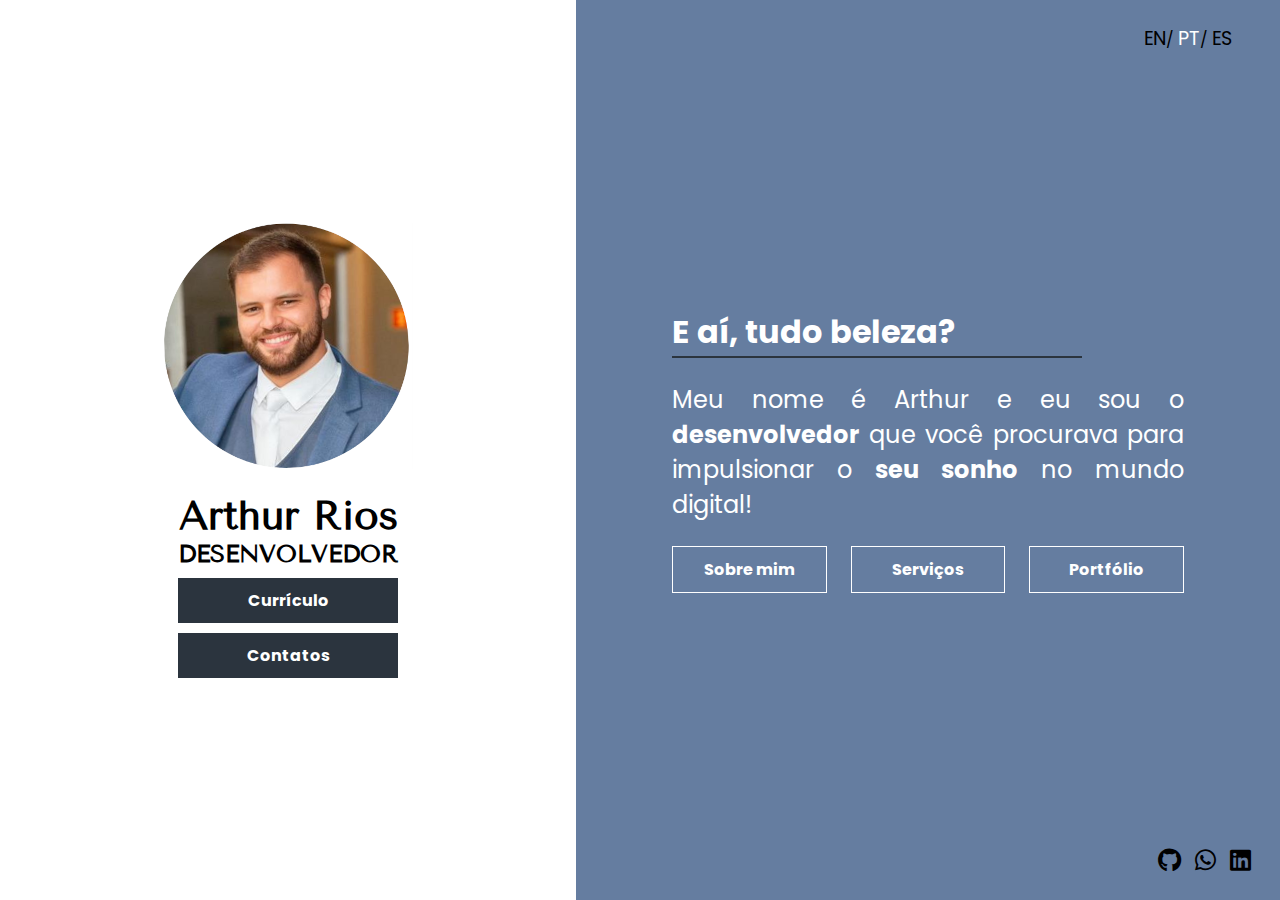
<file: index.html>
<!DOCTYPE html>
<html lang="pt-br">
<head>
    <meta charset="UTF-8">
    <meta name="viewport" content="width=device-width, initial-scale=1.0">
    <title>Arthur Rios</title>
    <link rel="stylesheet" href="css/style.css">
</head>
<body>
    <div class="desktop-design">
    <main class="row">
        <div class="column-personal-info centered">
            <picture>
                <source media="(min-width: 1600px)" srcset="assets/images/profile_img.png">
                <source media="(min-width: 800px)" srcset="assets/images/profile_img_md.png">
                <source media="(min-width: 400px)" srcset="assets/images/profile_img_sm.png">
                <img src="assets/images/profile_img.png" alt="profile_img">
            </picture>
            <div id="column-identify">
            <h1 class="identify name-label">Arthur Rios</h1>
            <h2 class="identify" data-i18n="role"></h2>
            <button class="main-button" data-i18n="resume" id="resume-button"></button>
            <button class="main-button" data-i18n="contacts" id="contacts-button"></button>
            </div>
        </div>
        <iframe name="intern-navigation" src="./home.html" id="intern-navigation"></iframe>
    </main>
</div>

<div class="mobile-design"></div>
</body>
<script type="module" src="js/main.js" defer></script>
<script type="module" src="js/i18n.js" defer></script>
<script type="module" src="js/translation.js" defer></script>
<script type="module" src="js/navigation.js" defer></script>
</html>
</file>
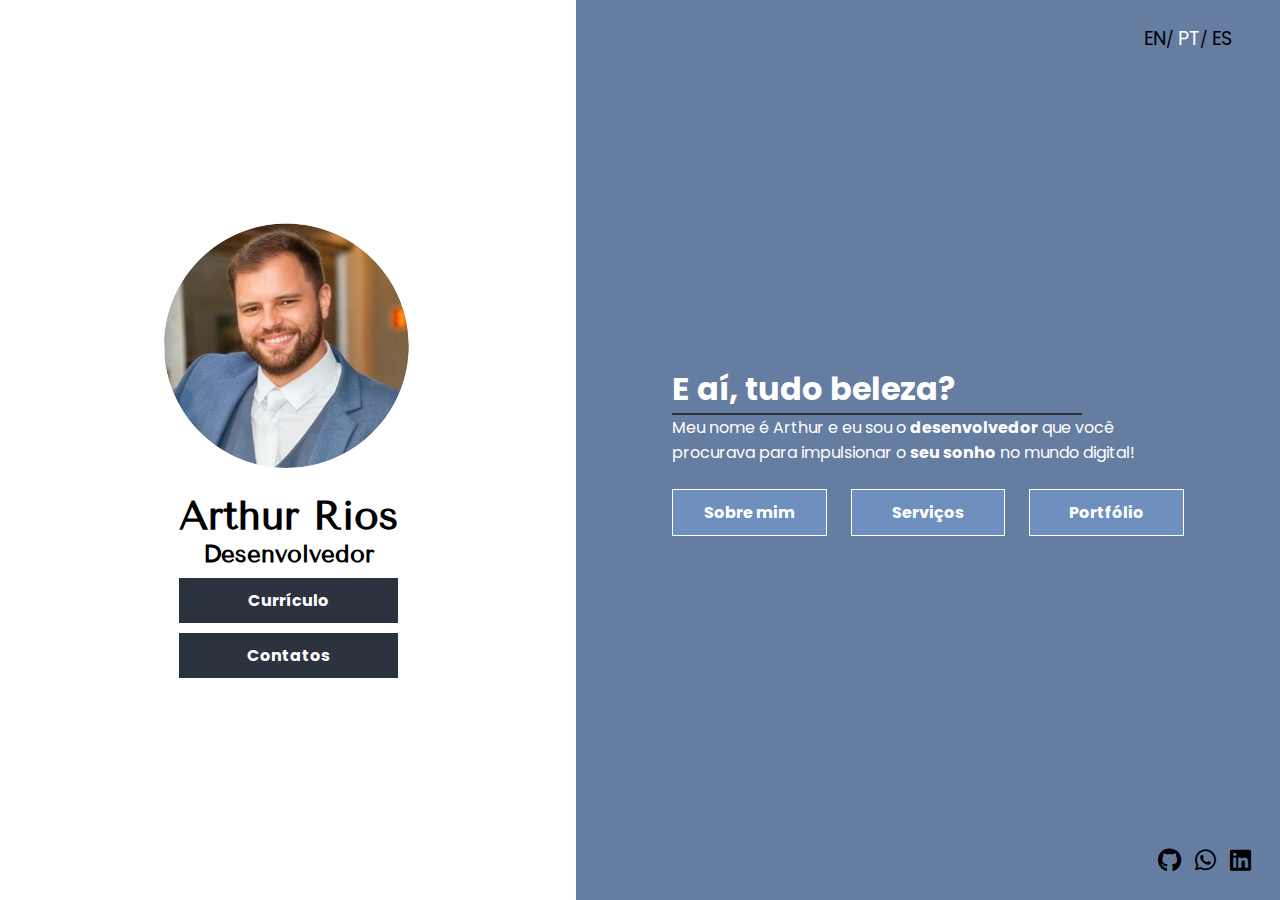
<file: src/index.html>
<!DOCTYPE html>
<html lang="pt-br">
<head>
    <meta charset="UTF-8">
    <meta name="viewport" content="width=device-width, initial-scale=1.0">
    <title>Arthur Rios</title>
    <link rel="stylesheet" href="css/style.css">
    <script type="module" src="js/main.js" defer></script>
    <script type="module" src="js/navigation.js" defer></script>
</head>
<body>
    <div class="desktop-design">
    <main class="row">
        <div class="column-personal-info centered">
            <picture>
                <source media="(min-width: 1600px)" srcset="../assets/profile_img.png">
                <source media="(min-width: 800px)" srcset="../assets/profile_img_md.png">
                <source media="(min-width: 400px)" srcset="../assets/profile_img_sm.png">
                <img src="../assets/profile_img.png" alt="profile_img">
            </picture>
            <div id="column-identify">
            <h1 class="identify name-label">Arthur Rios</h1>
            <h2 class="identify" data-i18n="role"></h2>
            <button class="main-button" data-i18n="resume"></button>
            <button class="main-button" data-i18n="contacts" id="contacts-button"></button>
            </div>
        </div>
        <iframe name="intern-navigation" src="home.html" id="intern-navigation"></iframe>
    </main>
</div>

<div class="mobile-design"></div>
</body>
</html>
</file>
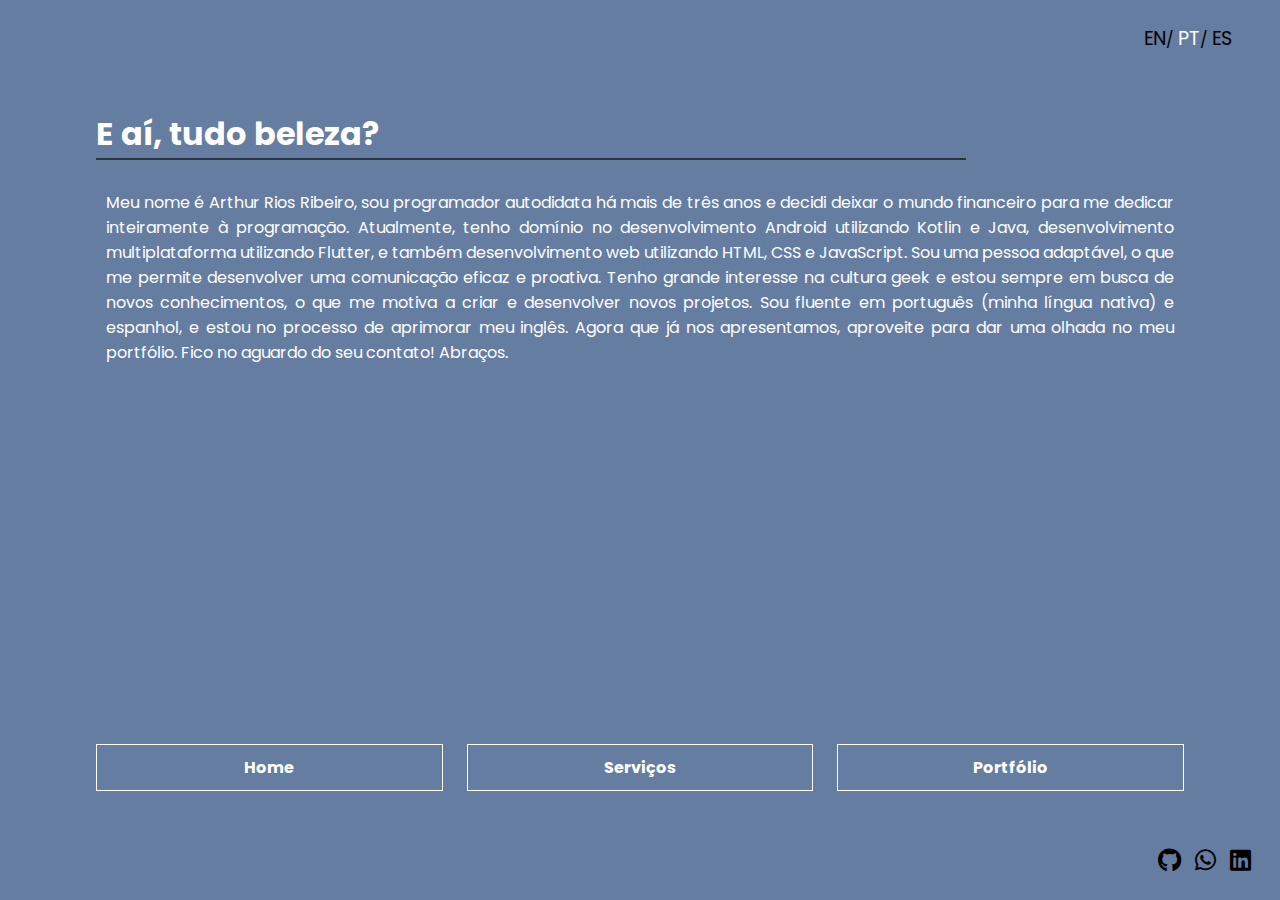
<file: about-me.html>
<!DOCTYPE html>
<html lang="pt-br">

<head>
    <meta charset="UTF-8">
    <meta name="viewport" content="width=device-width, initial-scale=1.0">
    <link rel="stylesheet" href="css/style.css">
    <link rel="stylesheet" href="https://cdnjs.cloudflare.com/ajax/libs/font-awesome/6.0.0/css/all.min.css">
</head>

<body>
    <div class="column page-container">
        <language-switcher></language-switcher>
        <div class="column column-main">
            <h1 data-i18n="greetings"></h1>
            <hr class="divider">
            <section id="scrollable-container">
                <p data-i18n="aboutMeText"></p>
            </section>
            <main-button-grid type="about-me"></main-button-grid>
        </div>
        <contacts-button-row></contacts-button-row>
</body>
<script type="module" src="js/translation.js" defer></script>
<script type="module" src="components/language-switcher.js" defer></script>
<script type="module" src="components/contacts-button-row.js" defer></script>
<script type="module" src="components/main-button-grid.js" defer></script>

</html>
</file>
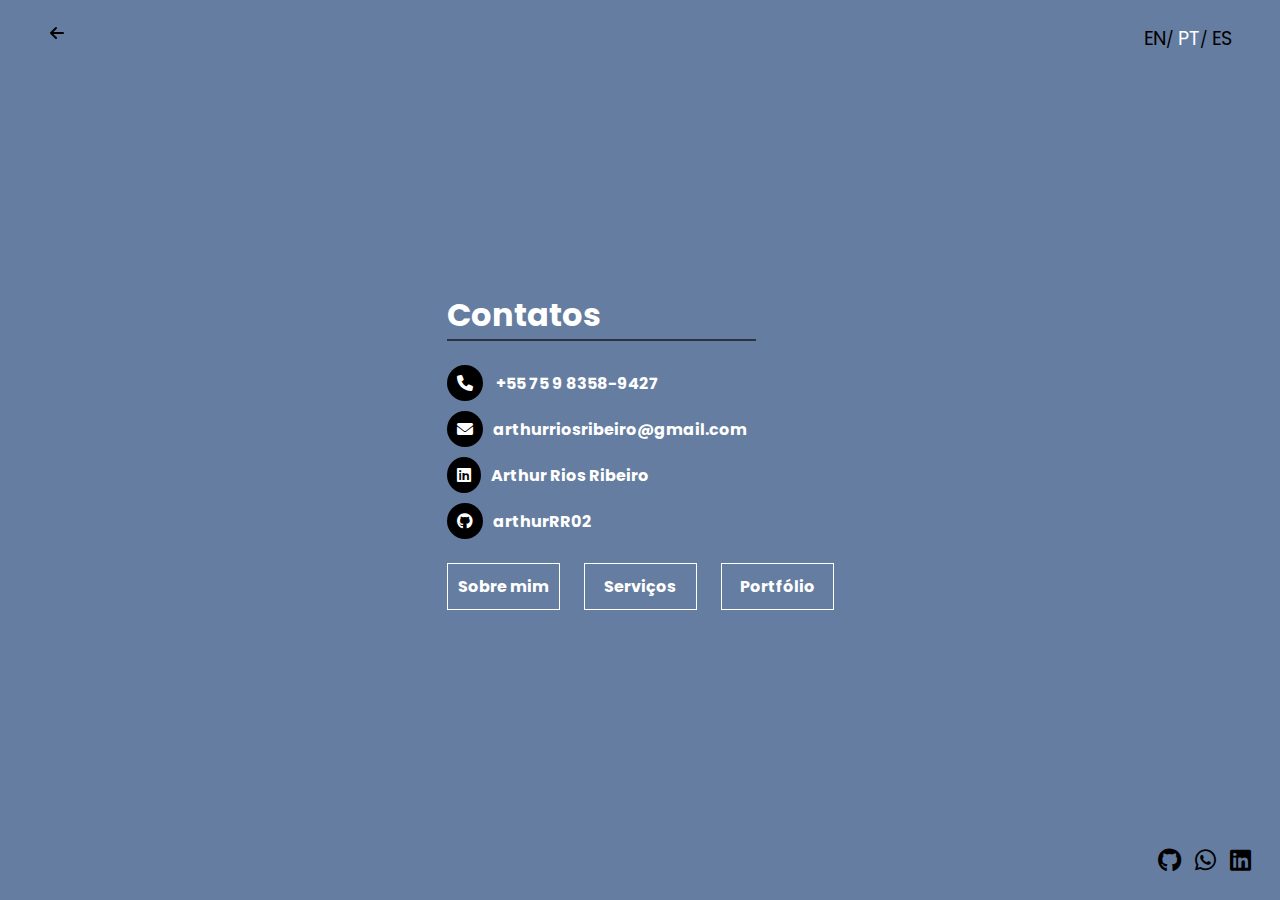
<file: contacts.html>
<!DOCTYPE html>
<html lang="pt-br">

<head>
    <meta charset="UTF-8">
    <meta name="viewport" content="width=device-width, initial-scale=1.0">
    <link rel="stylesheet" href="css/style.css">
    <link rel="stylesheet" href="https://cdnjs.cloudflare.com/ajax/libs/font-awesome/6.0.0/css/all.min.css">
</head>

<body>
    <div class="column page-container">
        <language-switcher></language-switcher>
        <i class="fa-solid fa-arrow-left back-button"></i>
        <div class="column column-main">
            <h1 data-i18n="contacts"></h1>
            <hr class="divider">
            <div id="contacts-container">
                <a href="https://wa.me/5575983589427" target="_blank">
                    <p><i class="fa-solid fa-phone contact-icon-background"></i> +55 75 9 8358-9427</p>
                </a>
                <p><i class="fa-solid fa-envelope contact-icon-background"></i>arthurriosribeiro@gmail.com</p>
                <p><a href="https://www.linkedin.com/in/arthur-rios-ribeiro-5462931b5/" target="_blank"><i
                            class="fa-brands fa-linkedin contact-icon-background"></i>Arthur Rios Ribeiro</a></p>
                <a href="https://github.com/arthurriosprogramador?tab=repositories" target="_blank"><i
                        class="fa-brands fa-github contact-icon-background"></i>arthurRR02</a>
            </div>
            <main-button-grid type="contacts"></main-button-grid>
        </div>
        <contacts-button-row></contacts-button-row>
    </div>
</body>
<script type="module" src="js/translation.js" defer></script>
<script type="module" src="js/contacts.js" defer></script>
<script type="module" src="components/language-switcher.js" defer></script>
<script type="module" src="components/contacts-button-row.js" defer></script>
<script type="module" src="components/main-button-grid.js" defer></script>

</html>
</file>
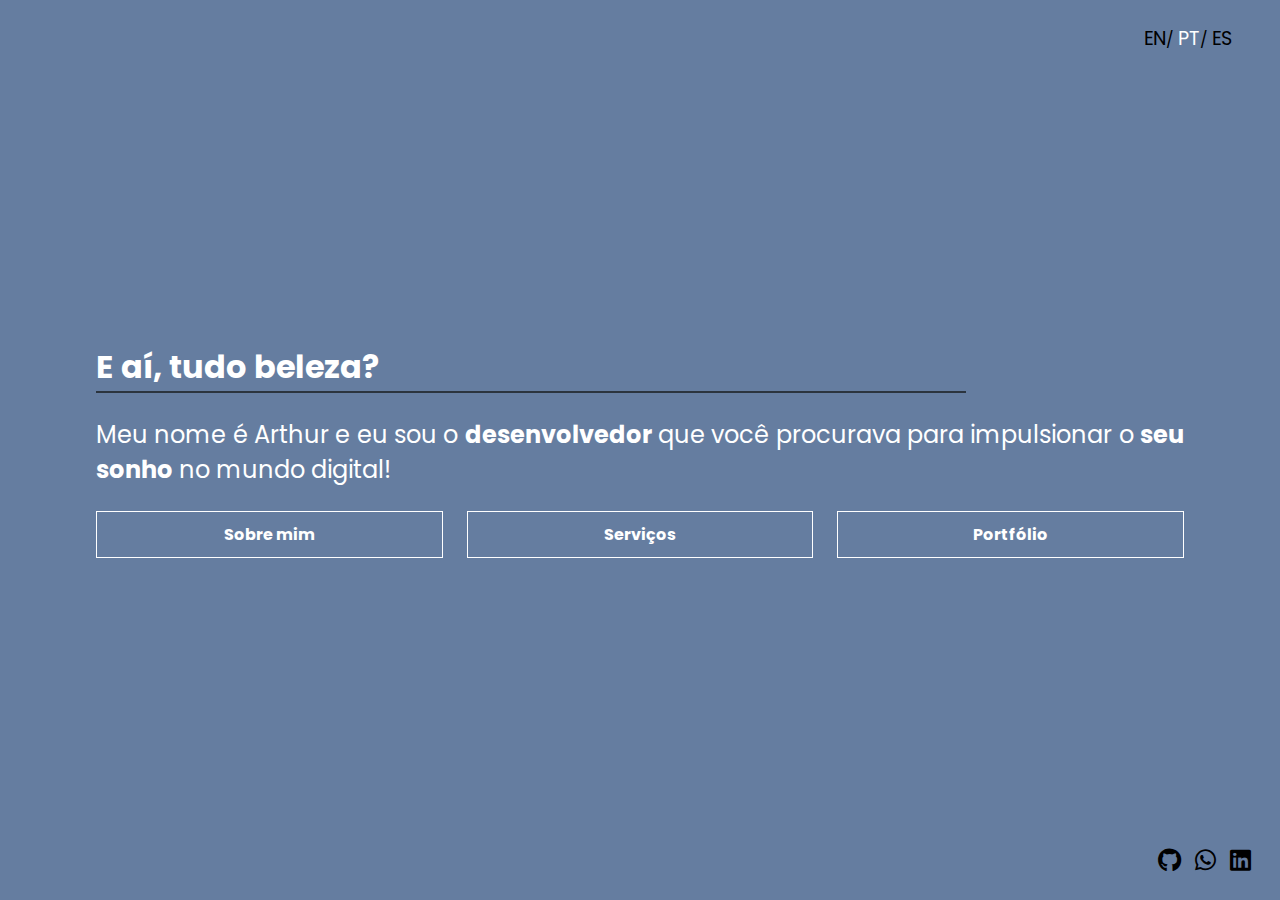
<file: home.html>
<!DOCTYPE html>
<html lang="pt-br">

<head>
    <meta charset="UTF-8">
    <meta name="viewport" content="width=device-width, initial-scale=1.0">
    <link rel="stylesheet" href="css/style.css">
    <link rel="stylesheet" href="https://cdnjs.cloudflare.com/ajax/libs/font-awesome/6.0.0/css/all.min.css">
</head>

<body>
    <div class="column page-container">
        <language-switcher></language-switcher>
        <div class="column column-main">
            <h1 data-i18n="greetings"></h1>
            <hr class="divider">
            <p data-i18n="aboutMe" id="about-me-text"></p>
            <main-button-grid></main-button-grid>
        </div>
        <contacts-button-row></contacts-button-row>
    </div>
</body>
<script type="module" src="js/translation.js" defer></script>
<script type="module" src="js/home.js" defer></script>
<script type="module" src="components/language-switcher.js" defer></script>
<script type="module" src="components/contacts-button-row.js" defer></script>
<script type="module" src="components/main-button-grid.js" defer></script>

</html>
</file>
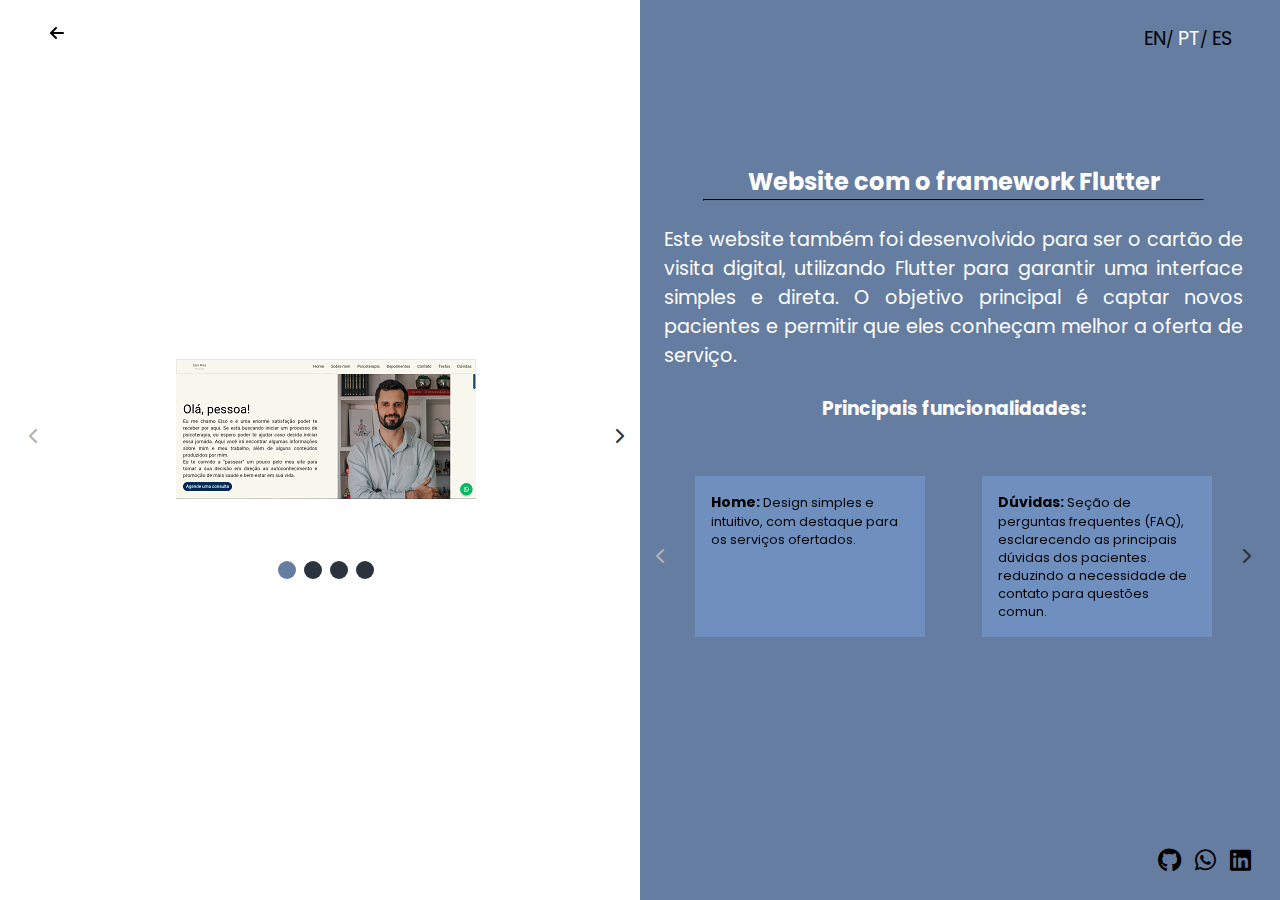
<file: portfolio-item-detail.html>
<!DOCTYPE html>
<html lang="pt-br">

<head>
    <meta charset="UTF-8">
    <meta name="viewport" content="width=device-width, initial-scale=1.0">
    <link rel="stylesheet" href="css/style.css">
    <link rel="stylesheet" href="https://cdnjs.cloudflare.com/ajax/libs/font-awesome/6.0.0/css/all.min.css">
</head>

<body>
    <div class="gradient-background column page-container">
        <language-switcher></language-switcher>
        <i class="fa-solid fa-arrow-left back-button inverse-hover"></i>
        <div class="column-potfolio">
            <div class="row-potfolio titles">
                <div class="column-portfolio portfolio-inverse centered">
                </div>
                <div class="column-portfolio centered" id="portfolio-info-title">
                </div>
            </div>
            <div class="row-potfolio">
                <div class="column-portfolio portfolio-items">
                    <div class="carousel-wrapper">
                        <i class="fa-solid fa-chevron-left carousel-controller-back"></i>
                        <div class="carousel-container">
                            <div class="carousel-track"></div>
                        </div>
                        <i class="fa-solid fa-chevron-right carousel-controller-forward"></i>
                    </div>
                    <div class="carousel-controller"></div>
                </div>
                <div class="column-portfolio centered" id="portfolio-info"></div>
            </div>
        </div>
        <contacts-button-row></contacts-button-row>
    </div>
</body>
<script type="module" src="js/translation.js" defer></script>
<script type="module" src="js/portfolio-item-detail.js" defer></script>
<script type="module" src="components/language-switcher.js" defer></script>
<script type="module" src="components/contacts-button-row.js" defer></script>

</html>
</file>
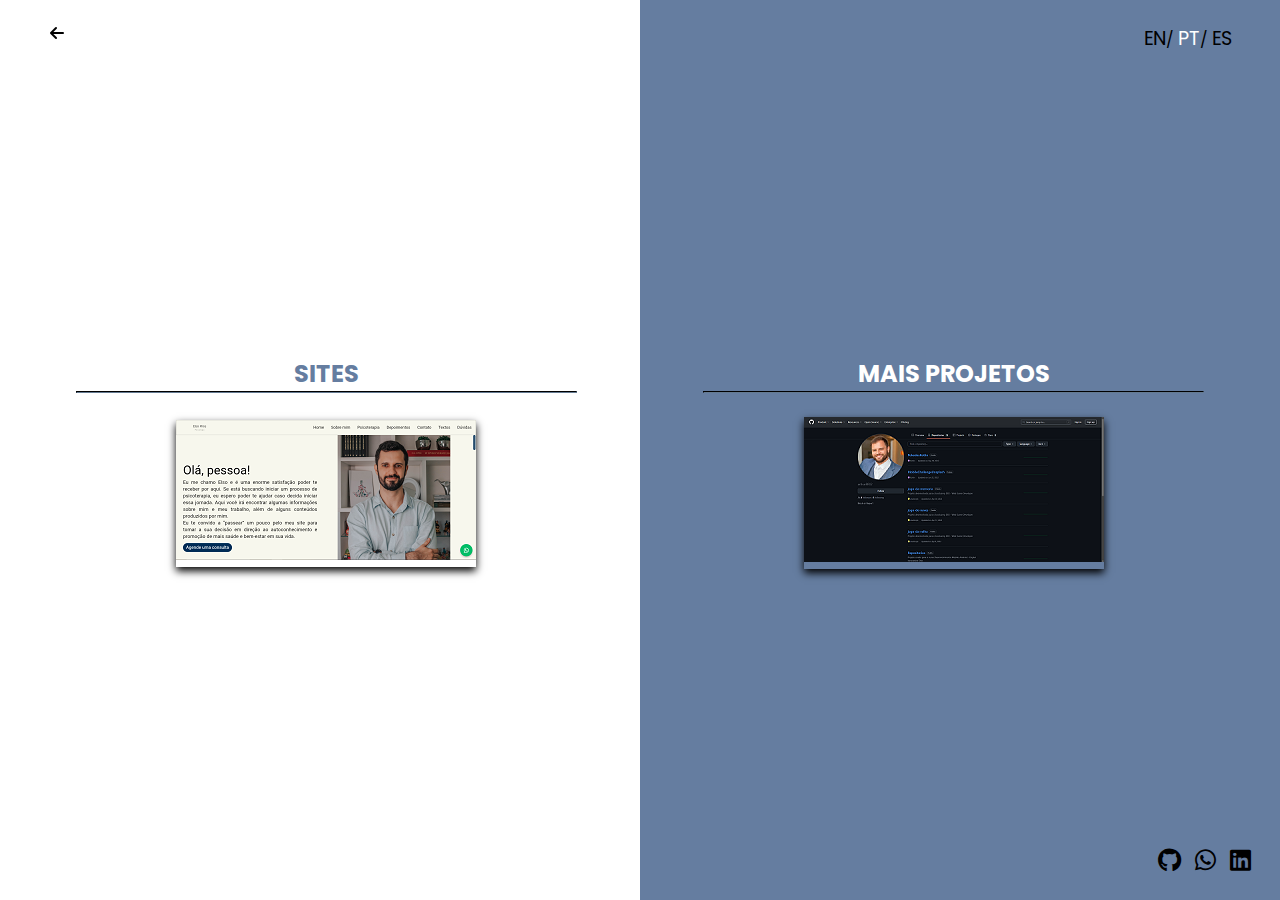
<file: portfolio.html>
<!DOCTYPE html>
<html lang="pt-br">

<head>
    <meta charset="UTF-8">
    <meta name="viewport" content="width=device-width, initial-scale=1.0">
    <title>Portfolio</title>
    <link rel="stylesheet" href="css/style.css">
    <link rel="stylesheet" href="https://cdnjs.cloudflare.com/ajax/libs/font-awesome/6.0.0/css/all.min.css">
</head>

<body>
    <div class="gradient-background column page-container">
        <language-switcher></language-switcher>
        <i class="fa-solid fa-arrow-left back-button inverse-hover"></i>
        <div class="column-potfolio">
            <div class="row-potfolio titles">
                <div class="column-portfolio portfolio-inverse centered">
                    <h2 data-i18n="portfolioWeb"></h2>
                    <hr>
                </div>
                <div class="column-portfolio centered">
                    <h2 data-i18n="portfolioMoreProjects"></h2>
                    <hr>
                </div>
            </div>
            <div class="row-potfolio">
                <div class="column-portfolio">
                    <div class="photo-container">
                        <picture id="elso-site-image" class="portfolio-item">
                            <source media="(min-width: 1800px)" srcset="assets/images/elso_site_xlg.png">
                            <source media="(min-width: 1600px)" srcset="assets/images/elso_site_lg.png">
                            <source media="(min-width: 1300px)" srcset="assets/images/elso_site_md.png">
                            <source media="(min-width: 800px)" srcset="assets/images/elso_site_sm.png">
                            <img src="assets/images/elso_site_sm.png" alt="elso-site" />
                        </picture>
                        <div class="photo-overlay" data-i18n="portfolioSeeAllSites"></div>
                    </div>
                </div>
                <div class="column-portfolio">
                    <div class="photo-container">
                        <picture id="github-profile" class="portfolio-item">
                            <source media="(min-width: 1800px)" srcset="assets/images/github_profile_xlg.png">
                            <source media="(min-width: 1600px)" srcset="assets/images/github_profile_lg.png">
                            <source media="(min-width: 1300px)" srcset="assets/images/github_profile_md.png">
                            <source media="(min-width: 800px)" srcset="assets/images/github_profile_sm.png">
                            <img src="assets/images/github_profile_sm.png" alt="github-profile" />
                        </picture>
                        <div class="photo-overlay" data-i18n="portfolioSeeAllProjects"></div>
                    </div>
                </div>
            </div>
        </div>
        <contacts-button-row></contacts-button-row>
    </div>
</body>
<script type="module" src="js/translation.js" defer></script>
<script type="module" src="js/portfolio.js" defer></script>
<script type="module" src="components/language-switcher.js" defer></script>
<script type="module" src="components/contacts-button-row.js" defer></script>

</html>
</file>
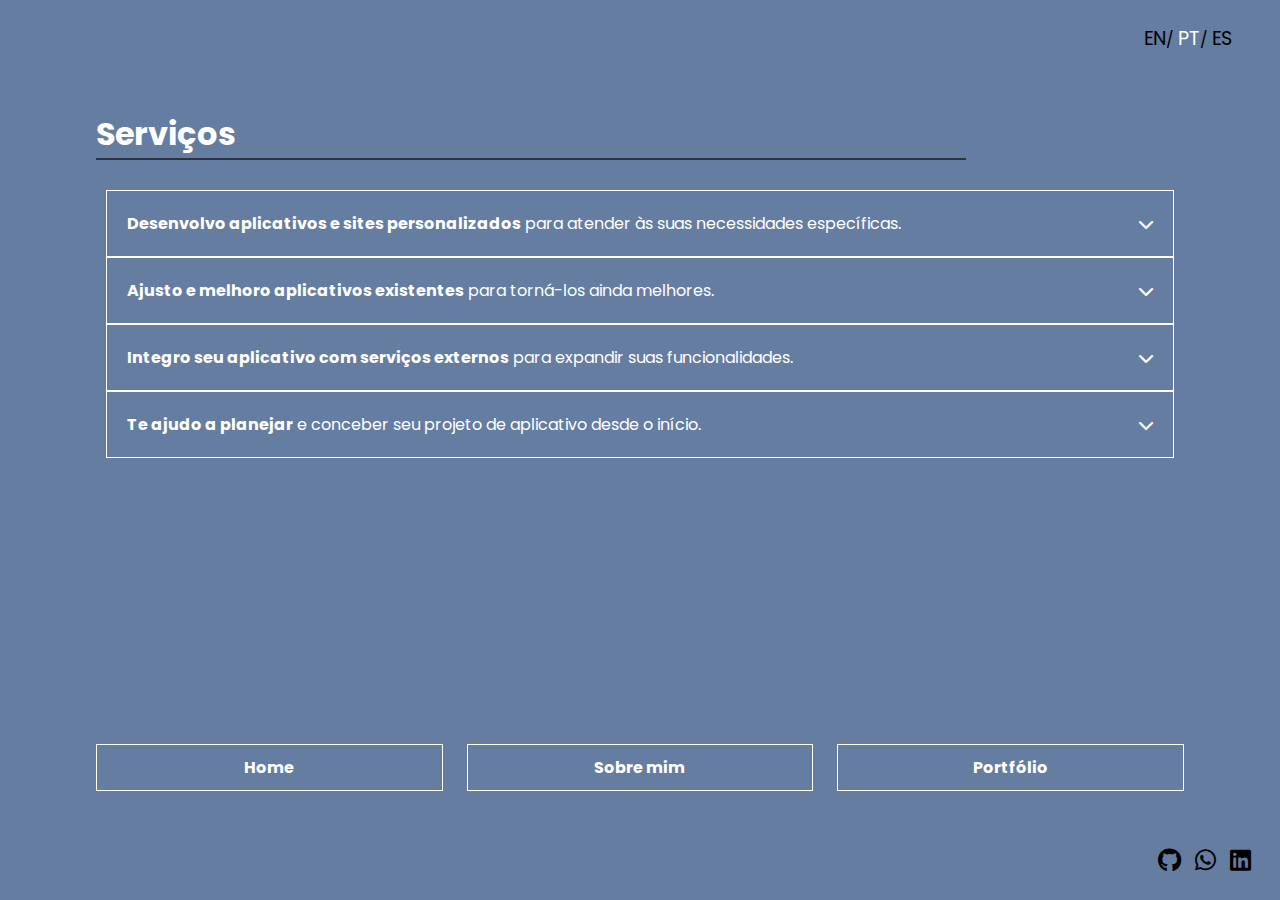
<file: services.html>
<!DOCTYPE html>
<html lang="pt-br">

<head>
    <meta charset="UTF-8">
    <meta name="viewport" content="width=device-width, initial-scale=1.0">
    <link rel="stylesheet" href="css/style.css">
    <link rel="stylesheet" href="https://cdnjs.cloudflare.com/ajax/libs/font-awesome/6.0.0/css/all.min.css">
</head>

<body>
    <div class="column page-container">
        <language-switcher></language-switcher>
        <div class="column column-main">
            <h1 data-i18n="services"></h1>
            <hr class="divider">
            <section id="scrollable-container">
                <div class="accordion">
                    <div class="accordion-header">
                        <p data-i18n="servicesAppsDevelopment"></p>
                        <i class="fa-solid fa-chevron-down chevron"></i>
                    </div>
                    <div class="accordion-content">
                        <p data-i18n="servicesAppsDevelopmentDetail"></p>
                    </div>
                </div>
                <div class="accordion">
                    <div class="accordion-header">
                        <p data-i18n="servicesAppAdjustmentAndImprovement"></p>
                        <i class="fa-solid fa-chevron-down"></i>
                    </div>
                    <div class="accordion-content">
                        <p data-i18n="servicesAppAdjustmentAndImprovementDetail"></p>
                    </div>
                </div>
                <div class="accordion">
                    <div class="accordion-header">
                        <p data-i18n="servicesApiIntegration"></p>
                        <i class="fa-solid fa-chevron-down"></i>
                    </div>
                    <div class="accordion-content">
                        <p data-i18n="servicesApiIntegrationDetail"></p>
                    </div>
                </div>
                <div class="accordion">
                    <div class="accordion-header">
                        <p data-i18n="servicesHelpPlan"></p>
                        <i class="fa-solid fa-chevron-down"></i>
                    </div>
                    <div class="accordion-content">
                        <p data-i18n="servicesHelpPlanDetail"></p>
                    </div>
                </div>

            </section>
            <main-button-grid type="services"></main-button-grid>
        </div>
        <contacts-button-row></contacts-button-row>
</body>
<script type="module" src="js/translation.js" defer></script>
<script type="module" src="js/services.js" defer></script>
<script type="module" src="components/language-switcher.js" defer></script>
<script type="module" src="components/contacts-button-row.js" defer></script>
<script type="module" src="components/main-button-grid.js" defer></script>

</html>
</file>
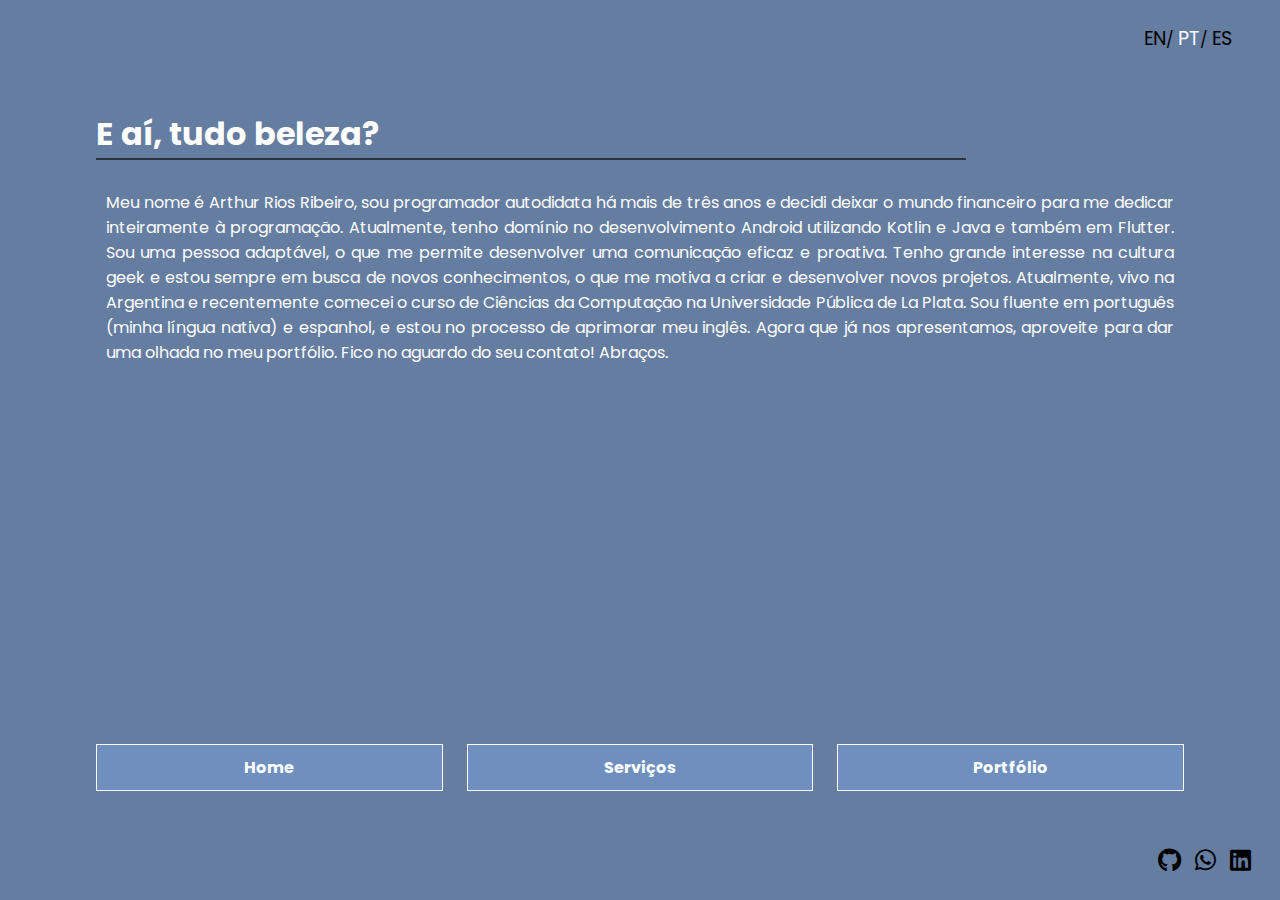
<file: src/about-me.html>
<!DOCTYPE html>
<html lang="pt-br">
<head>
    <meta charset="UTF-8">
    <meta name="viewport" content="width=device-width, initial-scale=1.0">
    <link rel="stylesheet" href="css/style.css">
    <link rel="stylesheet" href="https://cdnjs.cloudflare.com/ajax/libs/font-awesome/6.0.0/css/all.min.css">
    <script type="module" src="js/translation.js" defer></script>
    <script type="module" src="components/language-switcher.js" defer></script>
    <script type="module" src="components/contacts-button-row.js" defer></script>
    <script type="module" src="components/main-button-grid.js" defer></script>
</head>
<body>
    <div class="column page-container">
        <language-switcher></language-switcher>
        <div class="column column-main">
            <h1 data-i18n="greetings"></h1>
            <hr class="divider">
            <section id="scrollable-container">
                <p data-i18n="aboutMeText"></p>
            </section>
            <main-button-grid type="about-me"></main-button-grid>
        </div>
        <contacts-button-row></contacts-button-row>
</body>
</html>
</file>
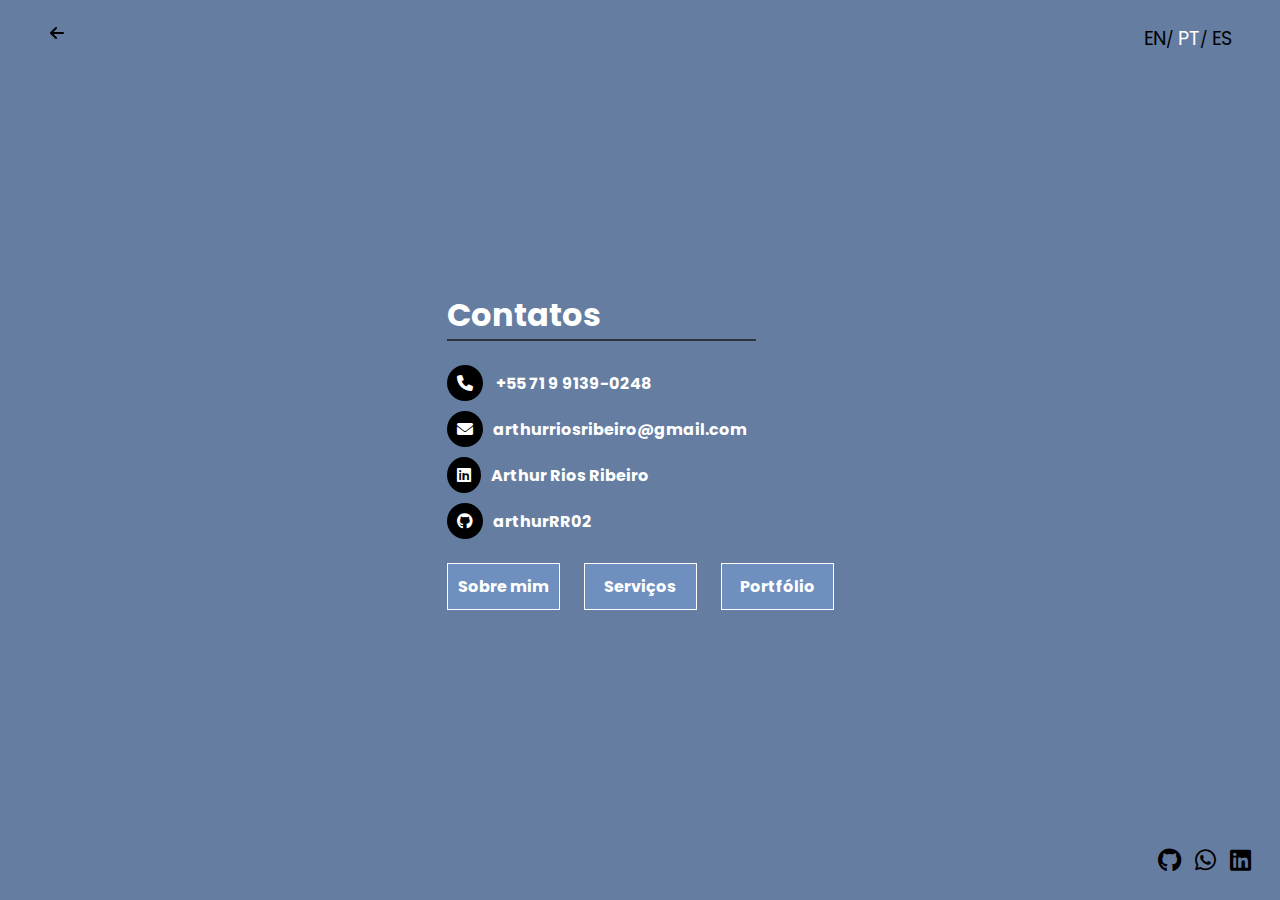
<file: src/contacts.html>
<!DOCTYPE html>
<html lang="pt-br">
<head>
    <meta charset="UTF-8">
    <meta name="viewport" content="width=device-width, initial-scale=1.0">
    <link rel="stylesheet" href="css/style.css">
    <link rel="stylesheet" href="https://cdnjs.cloudflare.com/ajax/libs/font-awesome/6.0.0/css/all.min.css">
    <script type="module" src="js/translation.js" defer></script>
    <script type="module" src="js/contacts.js" defer></script>
    <script type="module" src="components/language-switcher.js" defer></script>
    <script type="module" src="components/contacts-button-row.js" defer></script>
    <script type="module" src="components/main-button-grid.js" defer></script>
</head>
<body>
    <div class="column page-container">
        <language-switcher></language-switcher>
        <i class="fa-solid fa-arrow-left back-button"></i>
        <div class="column column-main">
            <h1 data-i18n="contacts"></h1>
            <hr class="divider">
            <div id="contacts-container">
                <p><i class="fa-solid fa-phone contact-icon-background"></i> +55 71 9 9139-0248</p>
                <p><i class="fa-solid fa-envelope contact-icon-background"></i>arthurriosribeiro@gmail.com</p>
                <p><a href="https://www.linkedin.com/in/arthur-rios-ribeiro-5462931b5/" target="_blank"><i class="fa-brands fa-linkedin contact-icon-background"></i>Arthur Rios Ribeiro</a></p>
                <a href="https://github.com/arthurRR02?tab=repositories" target="_blank"><i class="fa-brands fa-github contact-icon-background"></i>arthurRR02</a>
            </div>
            <main-button-grid type="contacts"></main-button-grid>
        </div>
        <contacts-button-row></contacts-button-row>
    </div>
</body>
</html>
</file>
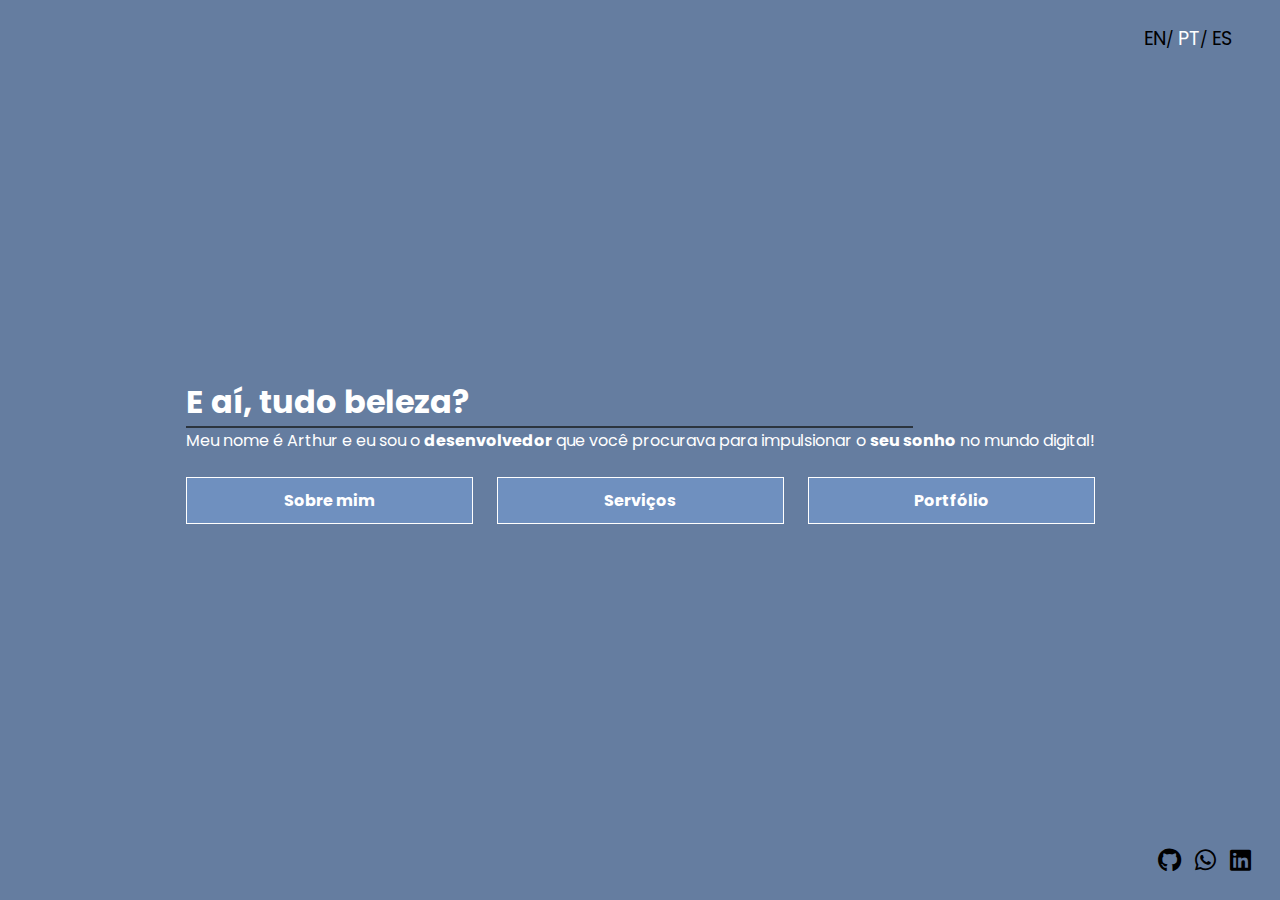
<file: src/home.html>
<!DOCTYPE html>
<html lang="pt-br">
<head>
    <meta charset="UTF-8">
    <meta name="viewport" content="width=device-width, initial-scale=1.0">
    <link rel="stylesheet" href="css/style.css">
    <link rel="stylesheet" href="https://cdnjs.cloudflare.com/ajax/libs/font-awesome/6.0.0/css/all.min.css">
    <script type="module" src="js/translation.js" defer></script>
    <script type="module" src="js/home.js" defer></script>
    <script type="module" src="components/language-switcher.js" defer></script>
    <script type="module" src="components/contacts-button-row.js" defer></script>
    <script type="module" src="components/main-button-grid.js" defer></script>
</head>
<body>
    <div class="column page-container">
        <language-switcher></language-switcher>
        <div class="column column-main">
            <h1 data-i18n="greetings"></h1>
            <hr class="divider">
            <p data-i18n="aboutMe"></p>
            <main-button-grid></main-button-grid>
        </div>
        <contacts-button-row></contacts-button-row>
    </div>
</body>
</html>
</file>
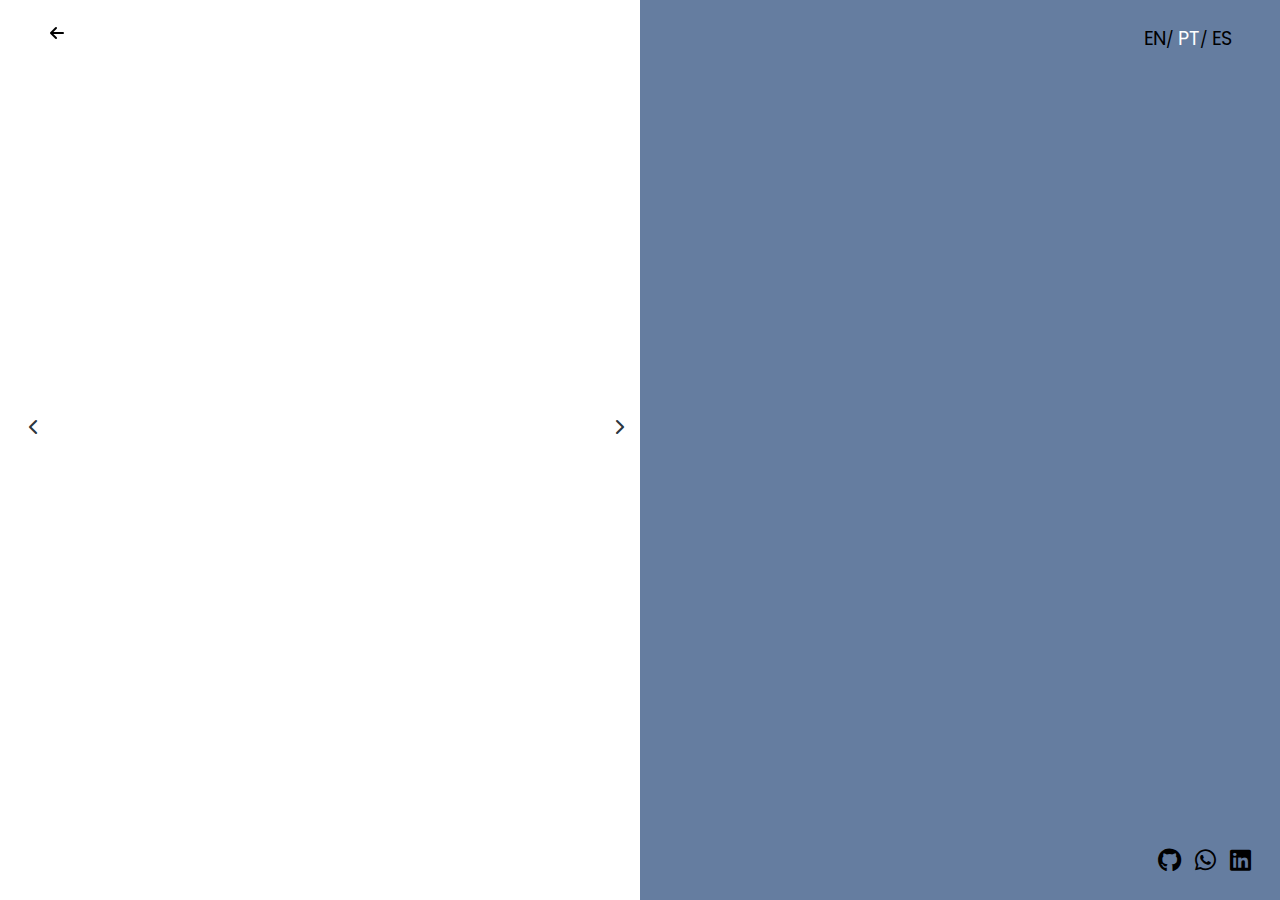
<file: src/portfolio-item-detail.html>
<!DOCTYPE html>
<html lang="pt-br">

<head>
    <meta charset="UTF-8">
    <meta name="viewport" content="width=device-width, initial-scale=1.0">
    <link rel="stylesheet" href="css/style.css">
    <link rel="stylesheet" href="https://cdnjs.cloudflare.com/ajax/libs/font-awesome/6.0.0/css/all.min.css">
    <script type="module" src="js/translation.js" defer></script>
    <script type="module" src="js/portfolio-item-detail.js" defer></script>
    <script type="module" src="components/language-switcher.js" defer></script>
    <script type="module" src="components/contacts-button-row.js" defer></script>
</head>

<body>
    <div class="gradient-background column page-container">
        <language-switcher></language-switcher>
        <i class="fa-solid fa-arrow-left back-button inverse-hover"></i>
        <div class="column-potfolio">
            <div class="row-potfolio titles">
                <div class="column-portfolio portfolio-inverse centered">
                </div>
                <div class="column-portfolio centered" id="portfolio-info-title">
                </div>
            </div>
            <div class="row-potfolio">
                <div class="column-portfolio portfolio-items">
                    <div class="carousel-wrapper">
                        <i class="fa-solid fa-chevron-left carousel-controller-back"></i>
                        <div class="carousel-container">
                            <div class="carousel-track"></div>
                        </div>
                        <i class="fa-solid fa-chevron-right carousel-controller-forward"></i>
                    </div>
                    <div class="carousel-controller"></div>
                </div>
                <div class="column-portfolio centered" id="portfolio-info"></div>
            </div>
        </div>
        <contacts-button-row></contacts-button-row>
    </div>
</body>

</html>
</file>
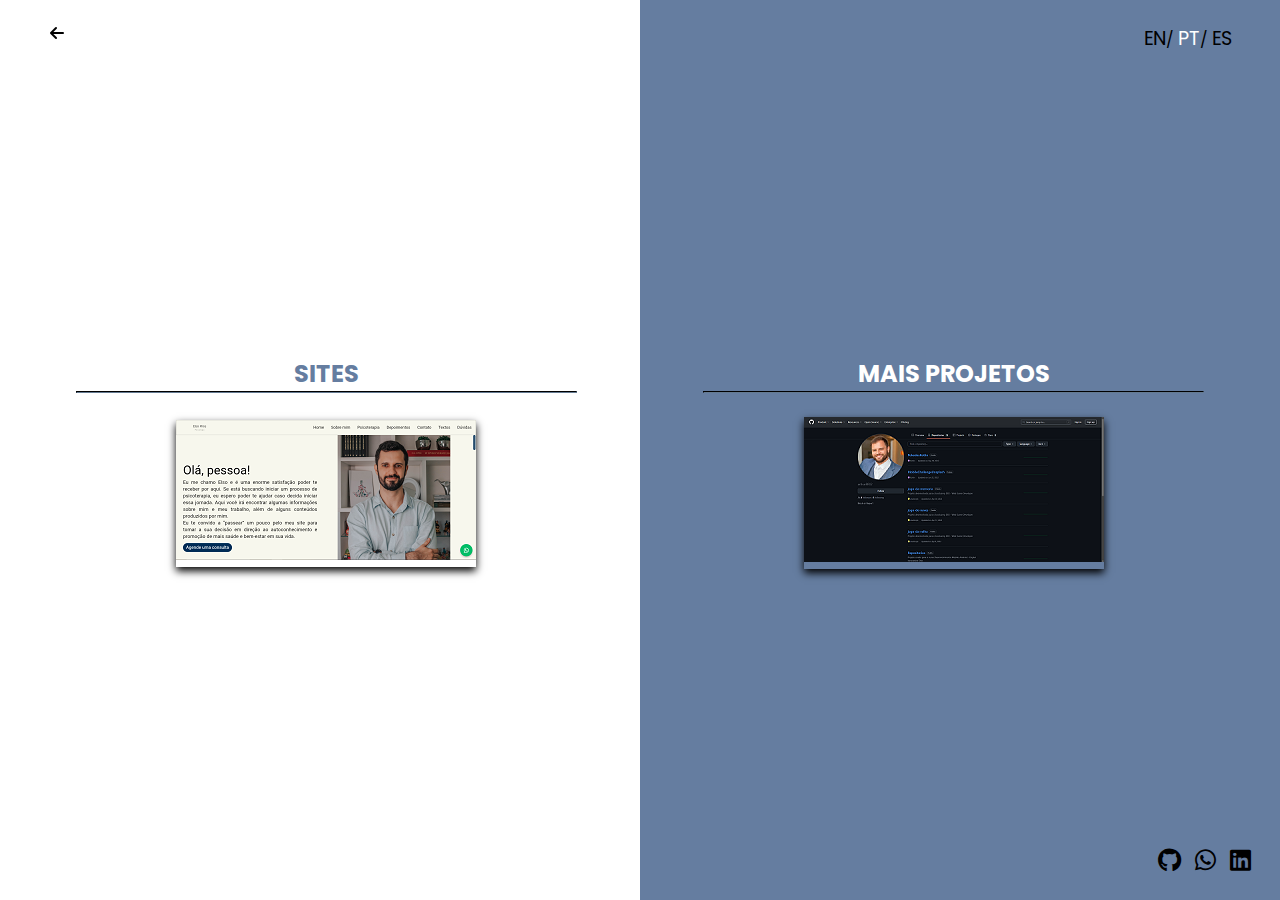
<file: src/portfolio.html>
<!DOCTYPE html>
<html lang="pt-br">

<head>
    <meta charset="UTF-8">
    <meta name="viewport" content="width=device-width, initial-scale=1.0">
    <title>Portfolio</title>
    <link rel="stylesheet" href="css/style.css">
    <link rel="stylesheet" href="https://cdnjs.cloudflare.com/ajax/libs/font-awesome/6.0.0/css/all.min.css">
    <script type="module" src="js/translation.js" defer></script>
    <script type="module" src="js/portfolio.js" defer></script>
    <script type="module" src="components/language-switcher.js" defer></script>
    <script type="module" src="components/contacts-button-row.js" defer></script>
</head>

<body>
    <div class="gradient-background column page-container">
        <language-switcher></language-switcher>
        <i class="fa-solid fa-arrow-left back-button inverse-hover"></i>
        <div class="column-potfolio">
            <div class="row-potfolio titles">
                <div class="column-portfolio portfolio-inverse centered">
                    <h2 data-i18n="portfolioWeb"></h2>
                    <hr>
                </div>
                <div class="column-portfolio centered">
                    <h2 data-i18n="portfolioMoreProjects"></h2>
                    <hr>
                </div>
            </div>
            <div class="row-potfolio">
                <div class="column-portfolio">
                    <div class="photo-container">
                        <picture id="elso-site-image" class="portfolio-item">
                            <source media="(min-width: 1800px)" srcset="../assets/images/elso_site_xlg.png">
                            <source media="(min-width: 1600px)" srcset="../assets/images/elso_site_lg.png">
                            <source media="(min-width: 1300px)" srcset="../assets/images/elso_site_md.png">
                            <source media="(min-width: 800px)" srcset="../assets/images/elso_site_sm.png">
                            <img src="../assets/images/elso_site_sm.png" alt="elso-site" />
                        </picture>
                        <div class="photo-overlay" data-i18n="portfolioSeeAllSites"></div>
                    </div>
                </div>
                <div class="column-portfolio">
                    <div class="photo-container">
                        <picture id="github-profile" class="portfolio-item">
                            <source media="(min-width: 1800px)" srcset="../assets/images/github_profile_xlg.png">
                            <source media="(min-width: 1600px)" srcset="../assets/images/github_profile_lg.png">
                            <source media="(min-width: 1300px)" srcset="../assets/images/github_profile_md.png">
                            <source media="(min-width: 800px)" srcset="../assets/images/github_profile_sm.png">
                            <img src="../assets/images/github_profile_sm.png" alt="github-profile" />
                        </picture>
                        <div class="photo-overlay" data-i18n="portfolioSeeAllProjects"></div>
                    </div>
                </div>
            </div>
        </div>
        <contacts-button-row></contacts-button-row>
    </div>
</body>
</html>
</file>
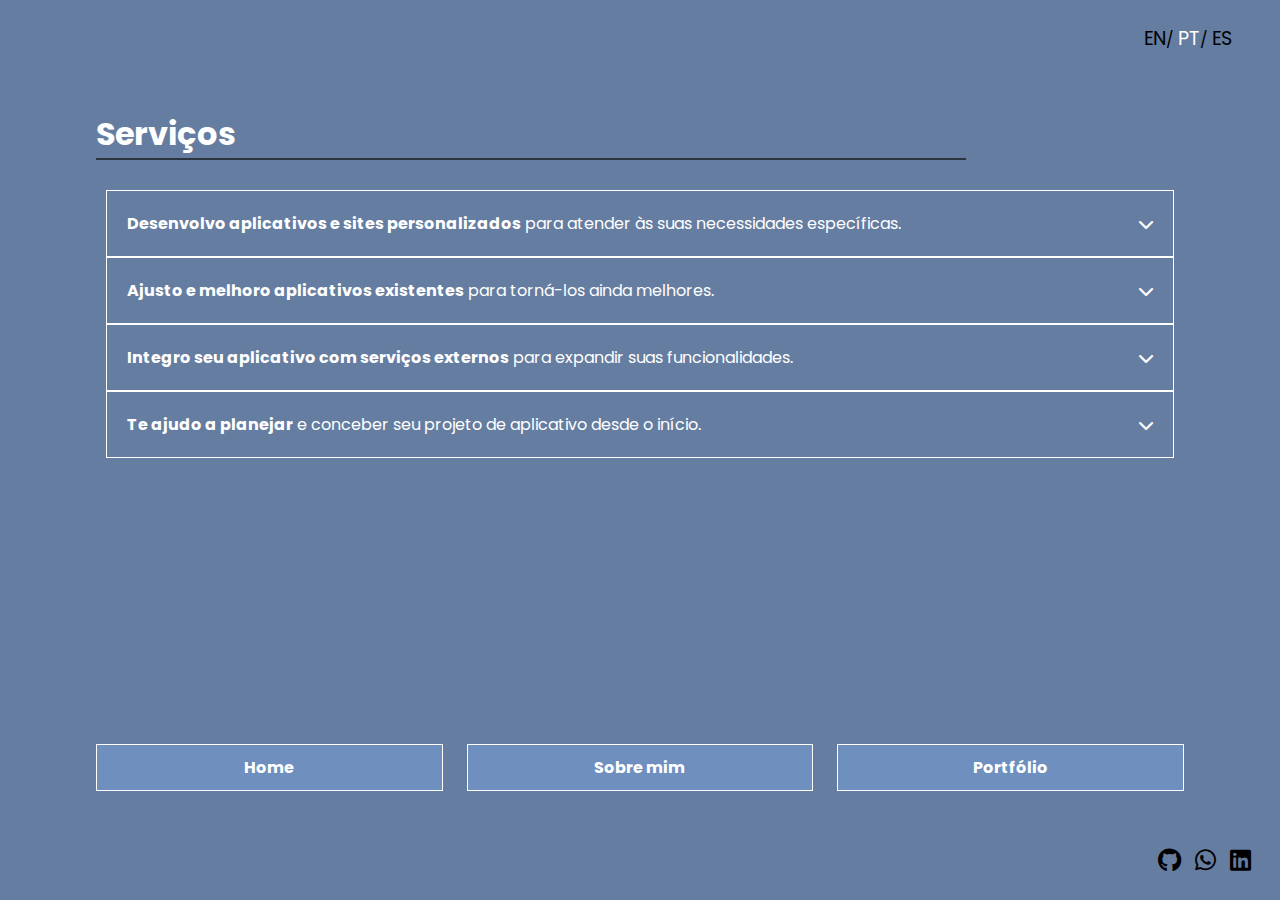
<file: src/services.html>
<!DOCTYPE html>
<html lang="pt-br">

<head>
    <meta charset="UTF-8">
    <meta name="viewport" content="width=device-width, initial-scale=1.0">
    <link rel="stylesheet" href="css/style.css">
    <link rel="stylesheet" href="https://cdnjs.cloudflare.com/ajax/libs/font-awesome/6.0.0/css/all.min.css">
    <script type="module" src="js/translation.js" defer></script>
    <script type="module" src="js/services.js" defer></script>
    <script type="module" src="components/language-switcher.js" defer></script>
    <script type="module" src="components/contacts-button-row.js" defer></script>
    <script type="module" src="components/main-button-grid.js" defer></script>
</head>

<body>
    <div class="column page-container">
        <language-switcher></language-switcher>
        <div class="column column-main">
            <h1 data-i18n="services"></h1>
            <hr class="divider">
            <section id="scrollable-container">
                <div class="accordion">
                    <div class="accordion-header">
                        <p data-i18n="servicesAppsDevelopment"></p>
                        <i class="fa-solid fa-chevron-down chevron"></i>
                    </div>
                    <div class="accordion-content">
                        <p data-i18n="servicesAppsDevelopmentDetail"></p>
                    </div>
                </div>
                <div class="accordion">
                    <div class="accordion-header">
                        <p data-i18n="servicesAppAdjustmentAndImprovement"></p>
                        <i class="fa-solid fa-chevron-down"></i>
                    </div>
                    <div class="accordion-content">
                        <p data-i18n="servicesAppAdjustmentAndImprovementDetail"></p>
                    </div>
                </div>
                <div class="accordion">
                    <div class="accordion-header">
                        <p data-i18n="servicesApiIntegration"></p>
                        <i class="fa-solid fa-chevron-down"></i>
                    </div>
                    <div class="accordion-content">
                        <p data-i18n="servicesApiIntegrationDetail"></p>
                    </div>
                </div>
                <div class="accordion">
                    <div class="accordion-header">
                        <p data-i18n="servicesHelpPlan"></p>
                        <i class="fa-solid fa-chevron-down"></i>
                    </div>
                    <div class="accordion-content">
                        <p data-i18n="servicesHelpPlanDetail"></p>
                    </div>
                </div>
                
            </section>
            <main-button-grid type="services"></main-button-grid>
        </div>
        <contacts-button-row></contacts-button-row>
</body>

</html>
</file>
<file: css/style.css>
@charset "UTF-8";
@import url('https://fonts.googleapis.com/css2?family=Bree+Serif&family=Poppins:ital,wght@0,100;0,200;0,300;0,400;0,500;0,600;0,700;0,800;0,900;1,100;1,200;1,300;1,400;1,500;1,600;1,700;1,800;1,900&family=Tenor+Sans&display=swap');

:root {
    --dark-blue: #2b343e;
    --button-hovered: #40464d;
    --medium-blue: #657da0;
    --light-blue: #6f90bf;

    --default-font: 'Poppins';
    --highlight-font: 'Tenor Sans';
    --feature-font: 'Bree Serif';
}

* {
    font-family: 'Poppins', sans-serif;
    box-sizing: border-box;
    margin: 0;
    padding: 0;
}

html,
body {
    max-height: 100%;
    max-width: 100%;
    height: 100%;
    width: 100%;
    background-color: var(--medium-blue);
    scrollbar-color: white var(--light-blue);
    font-size: 16px;
}


a {
    text-decoration: none;
    color: white;
}

.desktop-design {
    display: block;
}

.mobile-design {
    display: none;
}

iframe {
    height: 100vh;
    width: 100vw;
    border: none;
    transition: opacity 0.3s ease-in-out;
    opacity: 1;
}

.iframe-hidden {
    opacity: 0;
    pointer-events: none;
}

.row {
    display: flex;
    flex-direction: row;
    width: 100%;
    min-height: 100vh;
    height: 100vh;
}

.column-personal-info {
    flex: 0 0 45%;
    margin: 0px;
    background-color: white;
}

.column-personal-info,
.column {
    display: flex;
    flex-direction: column;
    padding: 24px;
    margin: 0px;
    min-width: 0;
}

.column-main {
    min-height: 100%;
    background-color: var(--medium-blue);
    color: white;
    display: flex;
    flex-direction: column;
    justify-content: center;
    flex-grow: 1;
    margin: 0 48px;
}

#about-me-text {
    font-size: 1.5em;
    text-align: justify;
    margin-top: 24px;
}


.centered {
    align-items: center;
    justify-content: center;
}

#column-identify {
    justify-content: stretch;
    display: flex;
    flex-direction: column;
    text-align: center;
    padding-top: 16px;
    max-width: 55%;
    min-width: 25%;
}

.identify {
    font-family: var(--highlight-font);
    margin: 0px;
    padding: 0px;
}

.name-label {
    font-size: 2.5em;
    text-align: center;
}

.main-button {
    margin-top: 10px;
    padding: 10px;
    background-color: var(--dark-blue);
    color: white;
    border: none;
    font-weight: bold;
    font-size: 1em;
}

.main-button:hover {
    background-color: var(--button-hovered);
    cursor: pointer;
}

.page-container {
    min-height: 100%;
    min-height: 100vh;
    background-color: var(--medium-blue);
    justify-content: space-between;
    display: flex;
    flex-direction: column;
    align-items: center;
}

language-switcher {
    display: flex;
    flex-direction: row;
    justify-content: end;
    align-self: flex-end;
    justify-self: flex-start;
    color: black;
    width: 100vw;
    margin-right: 24px;
}

.page-container>language-switcher>p {
    display: inline-block;
    font-family: var(--feature-font);
    font-size: 1.5em;
}

.language-button {
    display: none;
}

language-switcher label {
    display: inline-block;
    cursor: pointer;
    border-radius: 4px;
    background-color: white;
    transition: background-color 0.3s, color 0.3s;
    border: none;
    background: transparent;
    font-size: 1.2em;
}

language-switcher label:hover {
    cursor: pointer;
    color: white;
}

.language-button:checked+label {
    color: white;
}


.divider {
    width: 80%;
    height: 2px;
    margin: 0px;
    background-color: var(--dark-blue);
    border: none;
}

#about-me {
    width: 80%;
    font-size: 2em;
}


.back-button {
    position: fixed;
    top: 25px;
    left: 50px;
    align-self: flex-start;
    justify-self: flex-start;
    background-color: transparent;
    border: none;
    cursor: pointer;
}

.back-button:hover {
    color: white;
}

.back-button.inverse-hover:hover {
    color: var(--light-blue);
}

#contacts-container {
    margin-top: 14px;
    font-weight: bold;
}

#contacts-container i {
    margin-right: 10px;
    margin-top: 10px;
}

.contact-icon-background {
    background-color: black;
    padding: 10px;
    border-radius: 50%;
}

contacts-button-row {
    display: flex;
    flex-direction: row;
    justify-self: flex-end;
    align-items: end;
    justify-content: end;
    width: 100%;
}

contacts-button-row a {
    margin: 0 5px;
    color: black;
}

contacts-button-row i {
    font-size: 1.5em;
}

#scrollable-container {
    height: 60vh;
    margin-top: 20px;
    overflow-y: auto;
    text-align: justify;
    padding: 10px;
}

#scrollable-container::-webkit-scrollbar-button {
    display: none;
}

#scrollable-container::-webkit-scrollbar-thumb {
    background-color: var(--light-blue);
}

.accordion {
    display: flex;
    flex-direction: column;
}

.accordion-header {
    display: flex;
    justify-content: space-between;
    align-items: center;
    cursor: pointer;
    min-width: 150px;
    padding: 20px;
    border: 1px solid white;
}

.accordion-header p {
    margin-right: 20px;
}

.accordion-header i {
    transition: transform 0.5s ease;
}

.accordion-content {
    max-height: 0;
    overflow: hidden;
    transition: max-height 0.3s ease-out, padding 0.3s ease-out;
    padding: 0 15px;
}

.accordion-content.openned {
    padding: 15px;
    background-color: var(--medium-blue);
    border: 1px solid white;
}

.gradient-background {
    width: 100%;
    min-height: 100%;
    height: auto;
    background: linear-gradient(90deg, white 0%, white 50%, var(--medium-blue) 50%, var(--medium-blue) 100%);
}

.text-gradient {
    background: linear-gradient(90deg, var(--medium-blue) 0%, var(--medium-blue) 50%, white 50%, white 100%);
    color: transparent;
    -webkit-background-clip: text;
    background-clip: text;
}

.portfolio-header {
    max-width: 100vw;
    text-align: center;
    justify-self: center;
}

.row-potfolio {
    display: flex;
}

.row-potfolio.titles {
    justify-content: space-around;
    margin: 24px 0;
    color: white;
}

.column-portfolio {
    display: flex;
    flex-direction: column;
    justify-content: center;
    align-items: center;
    width: 49vw;
    flex-grow: 1;
}


.column-portfolio > hr {
    width: 80%;
    border-color: var(--dark-blue);
}

.portfolio-inverse {
    color: var(--medium-blue);
}


.photo-container picture {
    display: block;
    width: 100%;
  }

.photo-container {
    position: relative;
    display: inline-block;
  }

  .photo-container picture {
    display: block;
    width: 100%;
  }

.portfolio-item {
    box-shadow: 0 4px 8px black;
    cursor: pointer;
}

.photo-overlay {
    display: flex;
    justify-content: center;
    align-items: center;
    color: white;
}

.photo-container .photo-overlay {
    position: absolute;
    top: 0;
    left: 0;
    width: 100%;
    height: 100%;
    background-color: #00000090; 
    opacity: 0;
    pointer-events: none;
    transition: opacity 0.3s ease;
  }
  
  .photo-container:hover .photo-overlay {
    opacity: 1;
  }


.not-clickable {
    cursor: default !important;
}


.portfolio-grid-image {
    display: grid;
    grid-template-columns: repeat(12, 1fr);
    grid-template-rows: auto;
    gap: 24px;
    margin: 0 24px;
}

.portfolio-items {
    max-height: 70vh;
    overflow: hidden;
}

  #portfolio-info {
    color: white;
    overflow-y: auto;
  }

  #portfolio-info > #item-description {
    font-size: 1.2em;
    margin: 0 24px;
    text-align: justify;
  }

  #portfolio-info > h3 {
    margin: 24px auto;
  }

  .grid-features {
    display: grid;
    grid-template-columns: 1fr 1fr;
    grid-template-rows: auto;
    gap: 24px;
    margin: 12px 24px;
    margin-bottom: 32px;
  }

  .feature-container {
    flex: 0 0 40%;
    box-sizing: border-box;
    background-color: var(--light-blue);
    color: black;
    padding: 16px;
    font-size: 0.8em;
    margin: 5%;
  }

  .feature-title {
    font-weight: bold;
    font-size: 1.1em;
  }

  .feature-description {
    text-align: right;
  }

  .features-carousel-container {
    display: flex;
    flex-direction: column;
  }

  .carousel-wrapper {
    color: var(--dark-blue);
    display: flex;
    align-items: center;
    justify-content: center;
    width: 100%;
    padding: 0 16px;
  }

  .carousel-controller-back, .carousel-controller-forward {
    cursor: pointer;
  }

  .carousel-controller-back:hover, .carousel-controller-forward:hover {
    color: var(--medium-blue);
  }

  .carousel-controller-disabled {
    cursor: default;
    color: #b3b1b1;
  }

  .carousel-controller-disabled:hover {
    color: #b3b1b1;
  }

  .carousel-container {
    width: 100%;
    overflow: hidden;
    display: flex;
    justify-content: center;
    align-items: center;
  }

  .carousel-track {
    display: flex;
    transition: transform 0.5s ease;
    width: 100%;
    color: var(--dark-blue);
  }

  .feature-carousel-track {
    display: flex;
    transition: transform 0.3s ease-in-out;
    will-change: transform;
    /* display: grid;
    grid-template-columns: repeat(4, 1fr);
    grid-template-rows: repeat(2, auto);
    transition: transform 0.5s ease;
    gap: 16px;
    width: max-content;
    color: var(--dark-blue);
    width: 100%;
    overflow: hidden; */
  }

  .carousel-slide {
    flex: 0 0 100%; 
    text-align: center;
  }

  .carousel-controller {
    display: flex;
    justify-content: center;
    width: 45vw;
    margin: 48px 16px;
  }

  .dot-indicator {
    width: 2vh;
    height: 2vh;
    background-color: var(--dark-blue);
    border-radius: 50%;
    margin: 0 4px;
    cursor: pointer;
  }

  .selected-indicator {
    background-color: var(--medium-blue);
  }

.fade-out {
    animation: fadeOut 0.3s forwards; 
}


@media (max-width: 768px) {
    .desktop-design {
        display: block;
    }

    .mobile-design {
        display: none;
    }
}

@media(max-width: 1300px) {

}

@media(min-width: 1600px) {
    body {
        font-size: 1.5em;
    }

    .column-main {
        margin: 0 64px;
        font-size: 1.5em;
    }
}
</file>
<file: src/css/style.css>
@charset "UTF-8";
@import url('https://fonts.googleapis.com/css2?family=Bree+Serif&family=Poppins:ital,wght@0,100;0,200;0,300;0,400;0,500;0,600;0,700;0,800;0,900;1,100;1,200;1,300;1,400;1,500;1,600;1,700;1,800;1,900&family=Tenor+Sans&display=swap');

:root {
    --dark-blue: #2b343e;
    --button-hovered: #40464d;
    --medium-blue: #657da0;
    --light-blue: #6f90bf;

    --default-font: 'Poppins';
    --highlight-font: 'Tenor Sans';
    --feature-font: 'Bree Serif';
}

* {
    font-family: var(--default-font);
    box-sizing: border-box;
    margin: 0;
    padding: 0;
}

html,
body {
    max-height: 100%;
    max-width: 100%;
    height: 100%;
    width: 100%;
    background-color: var(--medium-blue);
    scrollbar-color: white var(--light-blue);
    font-size: 16px;
}


a {
    text-decoration: none;
    color: white;
}

.desktop-design {
    display: block;
}

.mobile-design {
    display: none;
}

iframe {
    height: 100vh;
    width: 100vw;
    border: none;
    transition: opacity 0.3s ease-in-out;
    opacity: 1;
}

.iframe-hidden {
    opacity: 0;
    pointer-events: none;
}

.row {
    display: flex;
    flex-direction: row;
    width: 100%;
    min-height: 100vh;
    height: 100vh;
}

.column-personal-info {
    flex: 0 0 45%;
    margin: 0px;
    background-color: white;
}

.column-personal-info,
.column {
    display: flex;
    flex-direction: column;
    padding: 24px;
    margin: 0px;
    min-width: 0;
}

.column-main {
    min-height: 100%;
    background-color: var(--medium-blue);
    color: white;
    display: flex;
    flex-direction: column;
    justify-content: center;
    flex-grow: 1;
    margin: 0 48px;
}

#about-me-text {
    font-size: 1.5em;
    text-align: justify;
    margin-top: 24px;
}


.centered {
    align-items: center;
    justify-content: center;
}

#column-identify {
    justify-content: stretch;
    display: flex;
    flex-direction: column;
    text-align: center;
    padding-top: 16px;
    max-width: 55%;
    min-width: 25%;
}

.identify {
    font-family: var(--highlight-font);
    margin: 0px;
    padding: 0px;
}

.name-label {
    font-size: 2.5em;
    text-align: center;
}

.main-button {
    margin-top: 10px;
    padding: 10px;
    background-color: var(--dark-blue);
    color: white;
    border: none;
    font-weight: bold;
    font-size: 1em;
}

.main-button:hover {
    background-color: var(--button-hovered);
    cursor: pointer;
}

.page-container {
    min-height: 100%;
    min-height: 100vh;
    background-color: var(--medium-blue);
    justify-content: space-between;
    display: flex;
    flex-direction: column;
    align-items: center;
}

language-switcher {
    display: flex;
    flex-direction: row;
    justify-content: end;
    align-self: flex-end;
    justify-self: flex-start;
    color: black;
    width: 100vw;
    margin-right: 24px;
}

.page-container>language-switcher>p {
    display: inline-block;
    font-family: var(--feature-font);
    font-size: 1.5em;
}

.language-button {
    display: none;
}

language-switcher label {
    display: inline-block;
    cursor: pointer;
    border-radius: 4px;
    background-color: white;
    transition: background-color 0.3s, color 0.3s;
    border: none;
    background: transparent;
    font-size: 1.2em;
}

language-switcher label:hover {
    cursor: pointer;
    color: white;
}

.language-button:checked+label {
    color: white;
}


.divider {
    width: 80%;
    height: 2px;
    margin: 0px;
    background-color: var(--dark-blue);
    border: none;
}

#about-me {
    width: 80%;
    font-size: 2em;
}


.back-button {
    position: fixed;
    top: 25px;
    left: 50px;
    align-self: flex-start;
    justify-self: flex-start;
    background-color: transparent;
    border: none;
    cursor: pointer;
}

.back-button:hover {
    color: white;
}

.back-button.inverse-hover:hover {
    color: var(--light-blue);
}

#contacts-container {
    margin-top: 14px;
    font-weight: bold;
}

#contacts-container i {
    margin-right: 10px;
    margin-top: 10px;
}

.contact-icon-background {
    background-color: black;
    padding: 10px;
    border-radius: 50%;
}

contacts-button-row {
    display: flex;
    flex-direction: row;
    justify-self: flex-end;
    align-items: end;
    justify-content: end;
    width: 100%;
}

contacts-button-row a {
    margin: 0 5px;
    color: black;
}

contacts-button-row i {
    font-size: 1.5em;
}

#scrollable-container {
    height: 60vh;
    margin-top: 20px;
    overflow-y: auto;
    text-align: justify;
    padding: 10px;
}

#scrollable-container::-webkit-scrollbar-button {
    display: none;
}

#scrollable-container::-webkit-scrollbar-thumb {
    background-color: var(--light-blue);
}

.accordion {
    display: flex;
    flex-direction: column;
}

.accordion-header {
    display: flex;
    justify-content: space-between;
    align-items: center;
    cursor: pointer;
    min-width: 150px;
    padding: 20px;
    border: 1px solid white;
}

.accordion-header p {
    margin-right: 20px;
}

.accordion-header i {
    transition: transform 0.5s ease;
}

.accordion-content {
    max-height: 0;
    overflow: hidden;
    transition: max-height 0.3s ease-out, padding 0.3s ease-out;
    padding: 0 15px;
}

.accordion-content.openned {
    padding: 15px;
    background-color: var(--medium-blue);
    border: 1px solid white;
}

.gradient-background {
    width: 100%;
    min-height: 100%;
    height: auto;
    background: linear-gradient(90deg, white 0%, white 50%, var(--medium-blue) 50%, var(--medium-blue) 100%);
}

.text-gradient {
    background: linear-gradient(90deg, var(--medium-blue) 0%, var(--medium-blue) 50%, white 50%, white 100%);
    color: transparent;
    -webkit-background-clip: text;
    background-clip: text;
}

.portfolio-header {
    max-width: 100vw;
    text-align: center;
    justify-self: center;
}

.row-potfolio {
    display: flex;
}

.row-potfolio.titles {
    justify-content: space-around;
    margin: 24px 0;
    color: white;
}

.column-portfolio {
    display: flex;
    flex-direction: column;
    justify-content: center;
    align-items: center;
    width: 49vw;
    flex-grow: 1;
}


.column-portfolio > hr {
    width: 80%;
    border-color: var(--dark-blue);
}

.portfolio-inverse {
    color: var(--medium-blue);
}


.photo-container picture {
    display: block;
    width: 100%;
  }

.photo-container {
    position: relative;
    display: inline-block;
  }

  .photo-container picture {
    display: block;
    width: 100%;
  }

.portfolio-item {
    box-shadow: 0 4px 8px black;
    cursor: pointer;
}

.photo-overlay {
    display: flex;
    justify-content: center;
    align-items: center;
    color: white;
}

.photo-container .photo-overlay {
    position: absolute;
    top: 0;
    left: 0;
    width: 100%;
    height: 100%;
    background-color: #00000090; 
    opacity: 0;
    pointer-events: none;
    transition: opacity 0.3s ease;
  }
  
  .photo-container:hover .photo-overlay {
    opacity: 1;
  }


.not-clickable {
    cursor: default !important;
}


.portfolio-grid-image {
    display: grid;
    grid-template-columns: repeat(12, 1fr);
    grid-template-rows: auto;
    gap: 24px;
    margin: 0 24px;
}

.portfolio-items {
    max-height: 70vh;
    overflow: hidden;
}

  #portfolio-info {
    color: white;
    overflow-y: auto;
  }

  #portfolio-info > #item-description {
    font-size: 1.2em;
    margin: 0 24px;
    text-align: justify;
  }

  #portfolio-info > h3 {
    margin: 24px auto;
  }

  .grid-features {
    display: grid;
    grid-template-columns: 1fr 1fr;
    grid-template-rows: auto;
    gap: 24px;
    margin: 12px 24px;
    margin-bottom: 32px;
  }

  .feature-container {
    display: flex;
    background-color: var(--light-blue);
    color: black;
    padding: 16px;
    font-size: 0.6em;
    align-items: center;
    width: 100%;
  }

  .feature-title {
    font-weight: bold;
    font-size: 1.1em;
  }

  .feature-description {
    text-align: right;
  }

  .features-carousel-container {
    display: flex;
    flex-direction: column;
  }

  .carousel-wrapper {
    color: var(--dark-blue);
    display: flex;
    align-items: center;
    justify-content: center;
    width: 100%;
    padding: 0 16px;
  }

  .carousel-controller-back, .carousel-controller-forward {
    cursor: pointer;
  }

  .carousel-controller-back:hover, .carousel-controller-forward:hover {
    color: var(--medium-blue);
  }

  .carousel-controller-disabled {
    cursor: default;
    color: #b3b1b1;
  }

  .carousel-controller-disabled:hover {
    color: #b3b1b1;
  }

  .carousel-container {
    width: 100%;
    overflow: hidden;
    display: flex;
    justify-content: center;
    align-items: center;
  }

  .carousel-track {
    display: flex;
    transition: transform 0.5s ease;
    width: 100%;
    color: var(--dark-blue);
  }

  .carousel-slide {
    flex: 0 0 100%; 
    text-align: center;
  }

  .carousel-controller {
    display: flex;
    justify-content: center;
    width: 45vw;
    margin: 48px 16px;
  }

  .dot-indicator {
    width: 2vh;
    height: 2vh;
    background-color: var(--dark-blue);
    border-radius: 50%;
    margin: 0 4px;
    cursor: pointer;
  }

  .selected-indicator {
    background-color: var(--medium-blue);
  }

.fade-out {
    animation: fadeOut 0.3s forwards; 
}


@media (max-width: 768px) {
    .desktop-design {
        display: block;
    }

    .mobile-design {
        display: none;
    }
}

@media(max-width: 1300px) {

}

@media(min-width: 1600px) {
    body {
        font-size: 1.5em;
    }

    .column-main {
        margin: 0 64px;
        font-size: 1.5em;
    }
}
</file>
